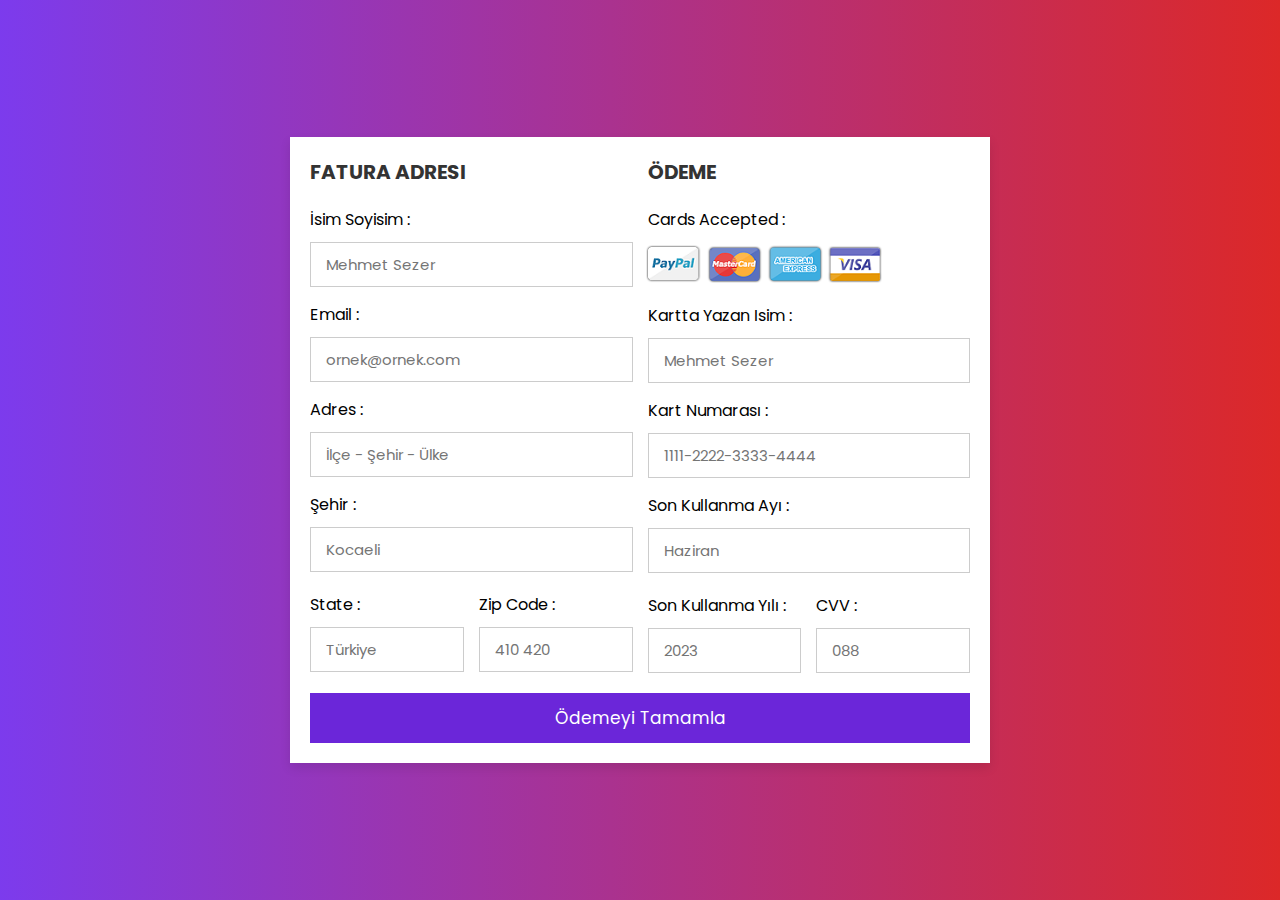
<file: payment.html>
<!DOCTYPE html>
<html lang="en">
<head>
    <meta charset="UTF-8">
    <meta http-equiv="X-UA-Compatible" content="IE=edge">
    <meta name="viewport" content="width=device-width, initial-scale=1.0">
    
    <!-- custom css file link  -->
    <link rel="stylesheet" href="assets/css/payment.css">

</head>
<body>

<div class="container">

    <form action="">

        <div class="row">

            <div class="col">

                <h3 class="title">Fatura Adresi</h3>

                <div class="inputBox">
                    <span>İsim soyisim :</span>
                    <input type="text" placeholder="Mehmet Sezer">
                </div>
                <div class="inputBox">
                    <span>email :</span>
                    <input type="email" placeholder="ornek@ornek.com">
                </div>
                <div class="inputBox">
                    <span>adres :</span>
                    <input type="text" placeholder="İlçe - Şehir - Ülke">
                </div>
                <div class="inputBox">
                    <span>şehir :</span>
                    <input type="text" placeholder="Kocaeli">
                </div>

                <div class="flex">
                    <div class="inputBox">
                        <span>state :</span>
                        <input type="text" placeholder="Türkiye">
                    </div>
                    <div class="inputBox">
                        <span>zip code :</span>
                        <input type="text" placeholder="410 420">
                    </div>
                </div>

            </div>

            <div class="col">

                <h3 class="title">ödeme</h3>

                <div class="inputBox">
                    <span>cards accepted :</span>
                    <img src="assets/card_img.png" alt="">
                </div>
                <div class="inputBox">
                    <span>kartta yazan isim :</span>
                    <input type="text" placeholder="Mehmet Sezer">
                </div>
                <div class="inputBox">
                    <span>kart numarası :</span>
                    <input type="number" placeholder="1111-2222-3333-4444">
                </div>
                <div class="inputBox">
                    <span>Son Kullanma Ayı :</span>
                    <input type="text" placeholder="Haziran">
                </div>

                <div class="flex">
                    <div class="inputBox">
                        <span>Son Kullanma Yılı :</span>
                        <input type="number" placeholder="2023">
                    </div>
                    <div class="inputBox">
                        <span>CVV :</span>
                        <input type="text" placeholder="088">
                    </div>
                </div>

            </div>
    
        </div>

        <input type="submit" value="ödemeyi tamamla" class="submit-btn">

    </form>

</div>    
    
</body>
</html>
</file>
<file: assets/css/payment.css>
@import url('https://fonts.googleapis.com/css2?family=Poppins:wght@100;300;400;500;600&display=swap');

*{
  font-family: 'Poppins', sans-serif;
  margin:0; padding:0;
  box-sizing: border-box;
  outline: none; border:none;
  text-transform: capitalize;
  transition: all .2s linear;
}

.container{
  display: flex;
  justify-content: center;
  align-items: center;
  padding:25px;
  min-height: 100vh;
  background: linear-gradient(to right, hsla(262, 83%, 58%, 1), hsla(0, 72%, 51%, 1));
}

.container form{
  padding:20px;
  width:700px;
  background: #fff;
  box-shadow: 0 5px 10px rgba(0,0,0,.1);
}

.container form .row{
  display: flex;
  flex-wrap: wrap;
  gap:15px;
}

.container form .row .col{
  flex:1 1 250px;
}

.container form .row .col .title{
  font-size: 20px;
  color:#333;
  padding-bottom: 5px;
  text-transform: uppercase;
}

.container form .row .col .inputBox{
  margin:15px 0;
}

.container form .row .col .inputBox span{
  margin-bottom: 10px;
  display: block;
}

.container form .row .col .inputBox input{
  width: 100%;
  border:1px solid #ccc;
  padding:10px 15px;
  font-size: 15px;
  text-transform: none;
}

.container form .row .col .inputBox input:focus{
  border:1px solid #000;
}

.container form .row .col .flex{
  display: flex;
  gap:15px;
}

.container form .row .col .flex .inputBox{
  margin-top: 5px;
}

.container form .row .col .inputBox img{
  height: 34px;
  margin-top: 5px;
  filter: drop-shadow(0 0 1px #000);
}

.container form .submit-btn{
  width: 100%;
  padding:12px;
  font-size: 17px;
  background: hsla(263, 70%, 50%, 1);
  color:#fff;
  margin-top: 5px;
  cursor: pointer;
}

.container form .submit-btn:hover{
  background: hsla(262, 83%, 58%, 1);
}
</file>
